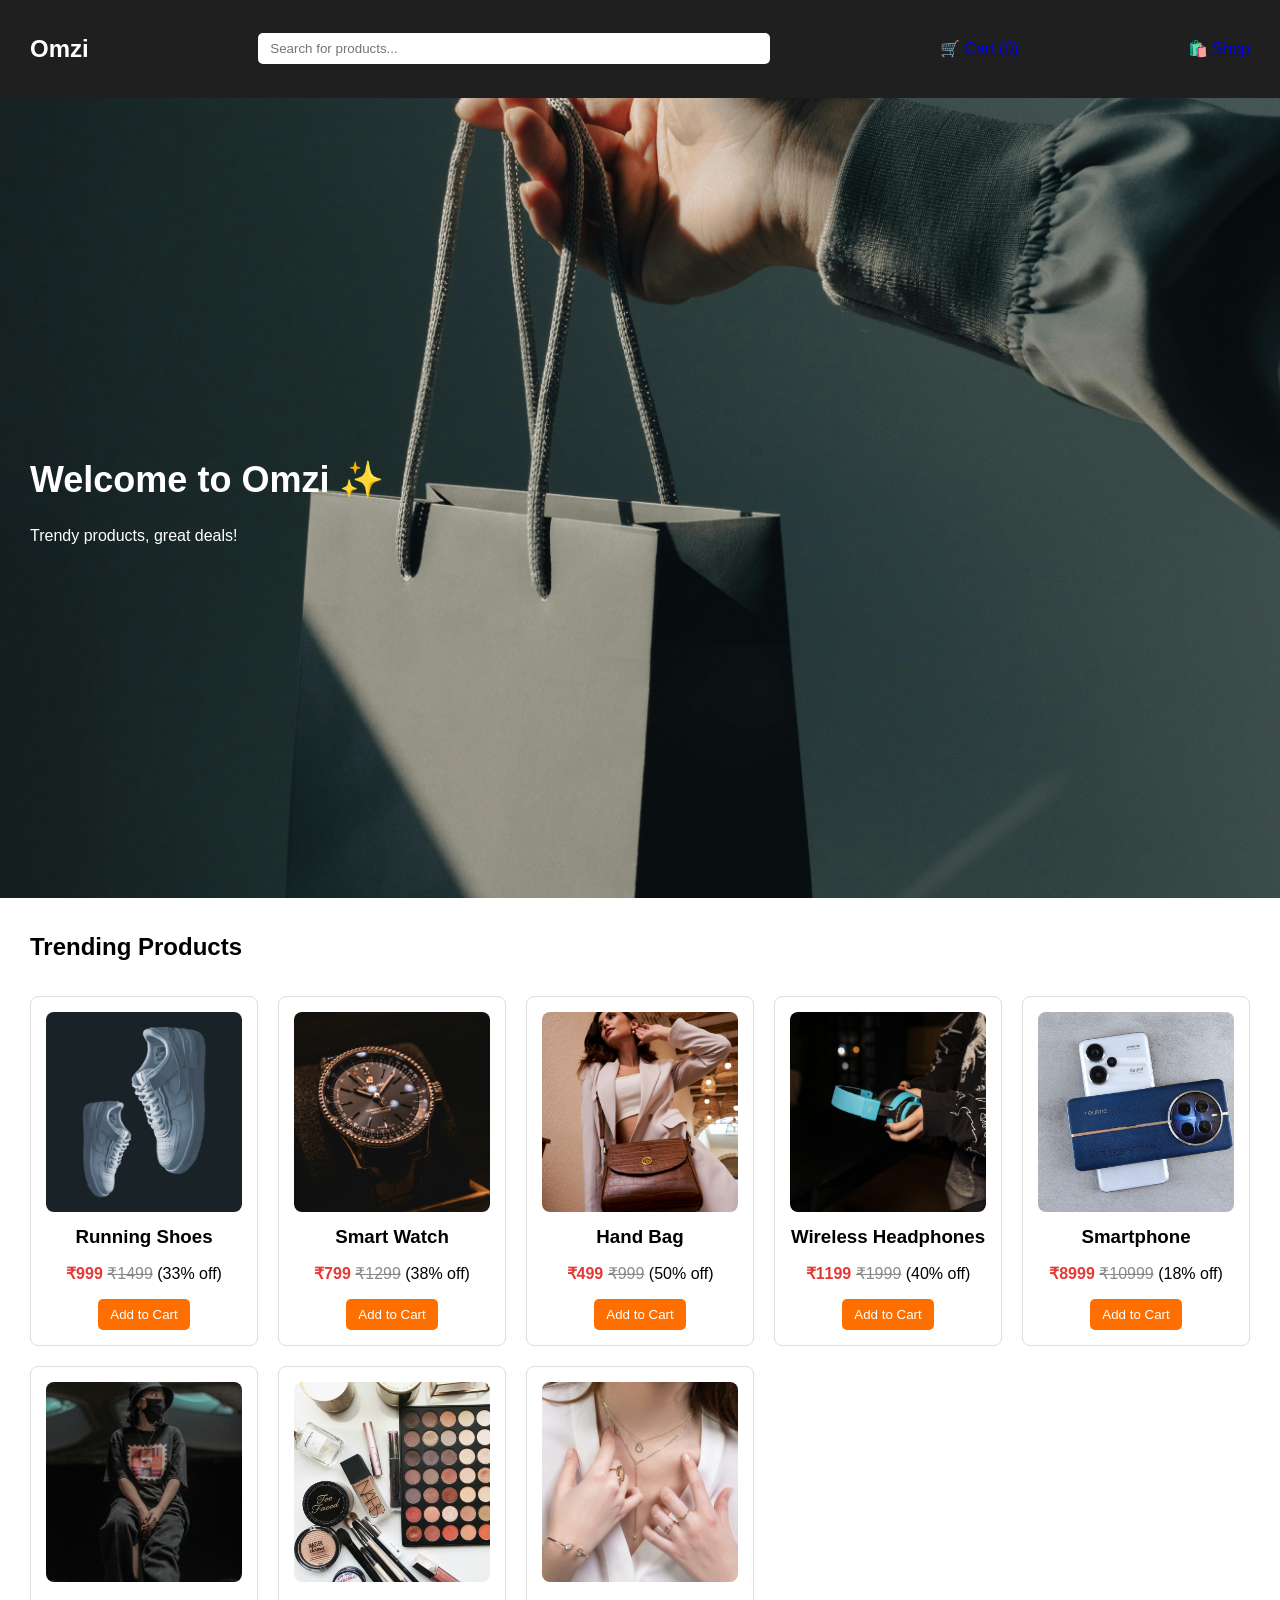
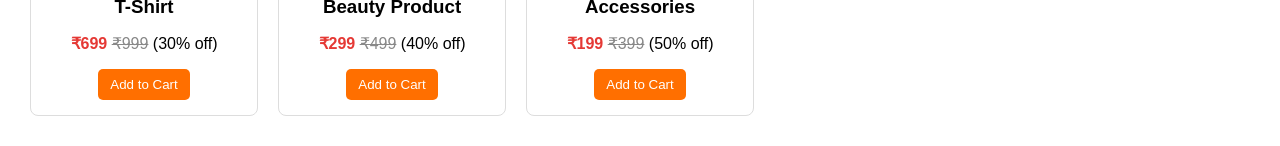
<file: Omzi shopping/index.html>
<!-- home.html -->
<!DOCTYPE html>
<html>
<head>
    <title>Omzi</title>
    <link rel="stylesheet" href="css/style.css">
</head>
<body>

<nav class="navbar">
    <h2>Omzi</h2>
    <input type="text" id="search" placeholder="Search for products...">
    <a href="cart.html">🛒 Cart (<span id="cart-count">0</span>)</a>
    <a href="shop.html">🛍️ Shop</a>
</nav>

<div class="hero">
    <h1>Welcome to Omzi ✨</h1>
    <p>Trendy products, great deals!</p>
</div>

<h2 class="section-title">Trending Products</h2>
<div id="product-list" class="products"></div>

<script src="js/script.js"></script>

</body> 
</html>
</file>
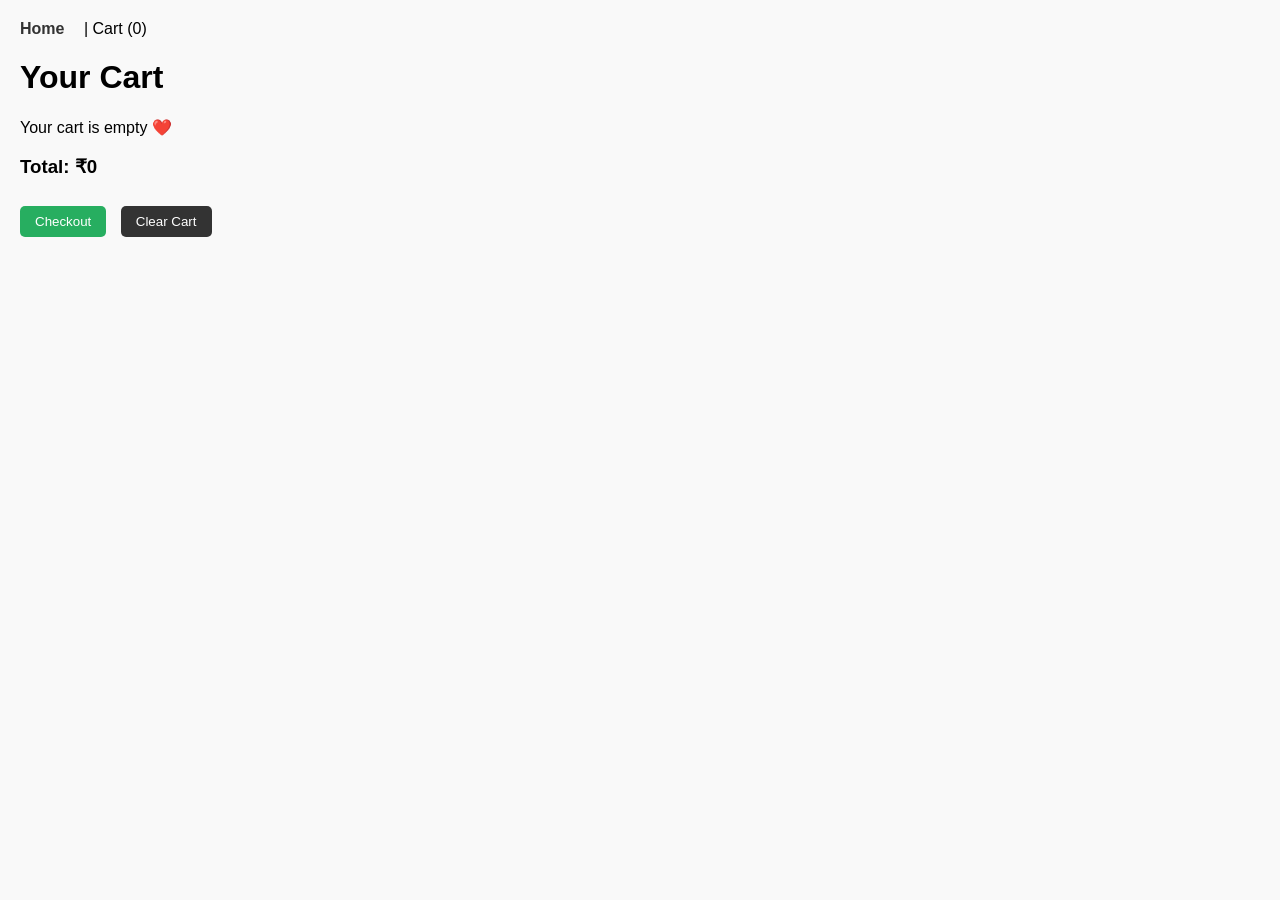
<file: Omzi shopping/cart.html>
<!DOCTYPE html>
<html lang="en">
<head>
    <meta charset="UTF-8">
    <title>Omzi - Cart</title>
    <link rel="stylesheet" href="css/style.css">
    <style>
        body { font-family: Arial, sans-serif; padding:20px; background:#f9f9f9; }
        nav { margin-bottom:20px; }
        nav a { margin-right:15px; text-decoration:none; font-weight:bold; color:#333; }
        .cart-item { display:flex; align-items:center; margin-bottom:15px; border-bottom:1px solid #ccc; padding-bottom:10px; background:#fff; border-radius:8px; padding:10px; }
        .cart-item img { width:80px; height:80px; object-fit:cover; margin-right:15px; border-radius:5px; }
        .cart-item h4 { margin:0; }
        .cart-item p { margin:5px 0; }
        .cart-item button { margin-left:auto; padding:5px 10px; cursor:pointer; border:none; border-radius:5px; background:#c0392b; color:#fff; }
        .qty-btn { padding:2px 6px; margin:0 5px; cursor:pointer; }
        .price { font-weight:bold; color:green; }
        .old-price { text-decoration:line-through; color:#999; margin-left:5px; font-size:0.9em; }
        #clear-cart, #checkout-btn { margin-top:10px; padding:8px 15px; cursor:pointer; background:#333; color:#fff; border:none; border-radius:5px; margin-right:10px; }
        #checkout-btn { background:#27ae60; }
        @media(max-width:600px){ .cart-item{flex-direction:column; align-items:flex-start;} .cart-item button{margin-left:0; margin-top:5px;} }
    </style>
</head>
<body>

    <nav>
        <a href="index.html">Home</a> |
        Cart (<span id="cart-count">0</span>)
    </nav>

    <h1>Your Cart</h1>
    <div id="cart-items"></div>
    <h3>Total: ₹<span id="total">0</span></h3>
    <button id="checkout-btn">Checkout</button>
    <button id="clear-cart">Clear Cart</button>

    <script>
        // --- Products array must match homepage ---
        let products = [
            {id:1, name:"Running Shoes", price:999, oldPrice:1499, image:"images/shoes/shoes.jpg"},
            {id:2, name:"Smart Watch", price:799, oldPrice:1299, image:"images/watches/watch.jpg"},
            {id:3, name:"Hand Bag", price:499, oldPrice:999, image:"images/bags/bag.jpg"},
            {id:4, name:"Wireless Headphones", price:1199, oldPrice:1999, image:"images/electronics/wirelessheadphones.jpg"},
            {id:5, name:"Smartphone", price:8999, oldPrice:10999, image:"images/electronics/phones.jpg"},
            {id:6, name:"T-Shirt", price:699, oldPrice:999, image:"images/t_shirt/tshirt.jpg"},
            {id:7, name:"Beauty Product", price:299, oldPrice:499, image:"images/beauty/beauty.jpg"},
            {id:8, name:"Accessories", price:199, oldPrice:399, image:"images/accessories/accessory.jpg"}
        ];

        // --- Load cart from localStorage ---
        let cart = JSON.parse(localStorage.getItem("cart")) || [];

        const cartContainer = document.getElementById("cart-items");
        const totalEl = document.getElementById("total");
        const cartCountEl = document.getElementById("cart-count");

        // --- Display cart items ---
        function displayCart(){
            cartContainer.innerHTML = "";
            let total = 0;
            if(cart.length === 0){
                cartContainer.innerHTML = "<p>Your cart is empty ❤️</p>";
            } else {
                cart.forEach(item=>{
                    const product = products.find(p=>p.id===item.id);
                    if(product){
                        total += product.price * item.qty;
                        cartContainer.innerHTML += `
                            <div class="cart-item">
                                <img src="${product.image}" alt="${product.name}" onerror="this.src='images/placeholder.jpg'">
                                <div>
                                    <h4>${product.name}</h4>
                                    <p>
                                        <span class="price">₹${product.price}</span>
                                        <span class="old-price">₹${product.oldPrice}</span>
                                    </p>
                                    <p>Quantity: 
                                        <button class="qty-btn" onclick="changeQty(${product.id}, -1)">-</button>
                                        ${item.qty}
                                        <button class="qty-btn" onclick="changeQty(${product.id}, 1)">+</button>
                                    </p>
                                </div>
                                <button onclick="removeFromCart(${product.id})">Remove</button>
                            </div>
                        `;
                    }
                });
            }
            totalEl.innerText = total;
            cartCountEl.innerText = cart.reduce((acc,i)=>acc+i.qty,0);
        }

        // --- Change quantity ---
        function changeQty(id, delta){
            const index = cart.findIndex(i=>i.id===id);
            if(index>=0){
                cart[index].qty += delta;
                if(cart[index].qty <1) cart.splice(index,1);
                localStorage.setItem("cart", JSON.stringify(cart));
                displayCart();
            }
        }

        // --- Remove item ---
        function removeFromCart(id){
            cart = cart.filter(i=>i.id!==id);
            localStorage.setItem("cart", JSON.stringify(cart));
            displayCart();
        }

        // --- Clear cart ---
        document.getElementById("clear-cart").addEventListener("click", ()=>{
            cart = [];
            localStorage.setItem("cart", JSON.stringify(cart));
            displayCart();
        });

        // --- Checkout button ---
        document.getElementById("checkout-btn").addEventListener("click", function(){
            if(cart.length === 0){
                alert("Your cart is empty! Add items before checkout.");
            } else {
                window.location.href = "checkout.html";
            }
        });

        // --- Initial render ---
        displayCart();
    </script>

</body>
</html>
</file>
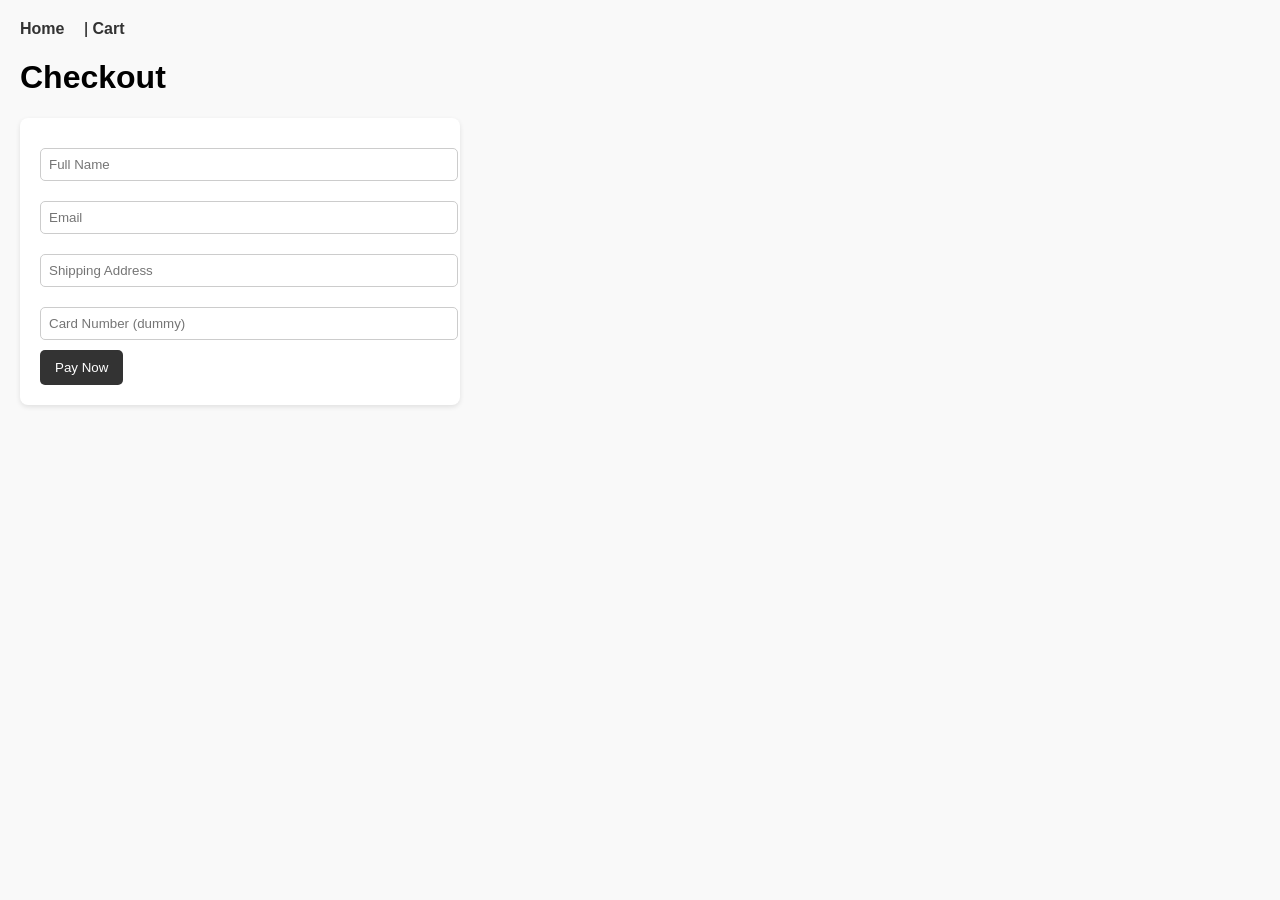
<file: Omzi shopping/checkout.html>
<!DOCTYPE html>
<html lang="en">
<head>
    <meta charset="UTF-8">
    <title>Omzi - Checkout</title>
    <link rel="stylesheet" href="css/style.css">
    <style>
        body { font-family: Arial, sans-serif; padding:20px; background:#f9f9f9; }
        nav { margin-bottom:20px; }
        nav a { margin-right:15px; text-decoration:none; font-weight:bold; color:#333; }
        form { max-width:400px; background:#fff; padding:20px; border-radius:8px; box-shadow:0 2px 5px rgba(0,0,0,0.1); }
        input { width:100%; padding:8px; margin:10px 0; border-radius:5px; border:1px solid #ccc; }
        button { padding:10px 15px; border:none; border-radius:5px; background:#333; color:#fff; cursor:pointer; }
        #success { margin-top:20px; color:green; font-weight:bold; }
    </style>
</head>
<body>
    <nav>
        <a href="index.html">Home</a> |
        <a href="cart.html">Cart</a>
    </nav>

    <h1>Checkout</h1>
    <form id="checkout-form">
        <input type="text" id="name" placeholder="Full Name" required>
        <input type="email" id="email" placeholder="Email" required>
        <input type="text" id="address" placeholder="Shipping Address" required>
        <input type="text" id="card" placeholder="Card Number (dummy)" required>
        <button type="submit">Pay Now</button>
    </form>

    <div id="success"></div>

    <script>
        let cart = JSON.parse(localStorage.getItem("cart")) || [];

        document.getElementById("checkout-form").addEventListener("submit", function(e){
            e.preventDefault();

            if(cart.length === 0){
                alert("Your cart is empty!");
                return;
            }

            // simulate payment success
            document.getElementById("success").innerText = "Payment Successful! 🎉 Your order has been placed.";

            // clear cart
            cart = [];
            localStorage.setItem("cart", JSON.stringify(cart));

            // optional: redirect to homepage after 3 seconds
            setTimeout(()=>{ window.location.href = "index.html"; }, 3000);
        });
    </script>
</body>
</html>
</file>
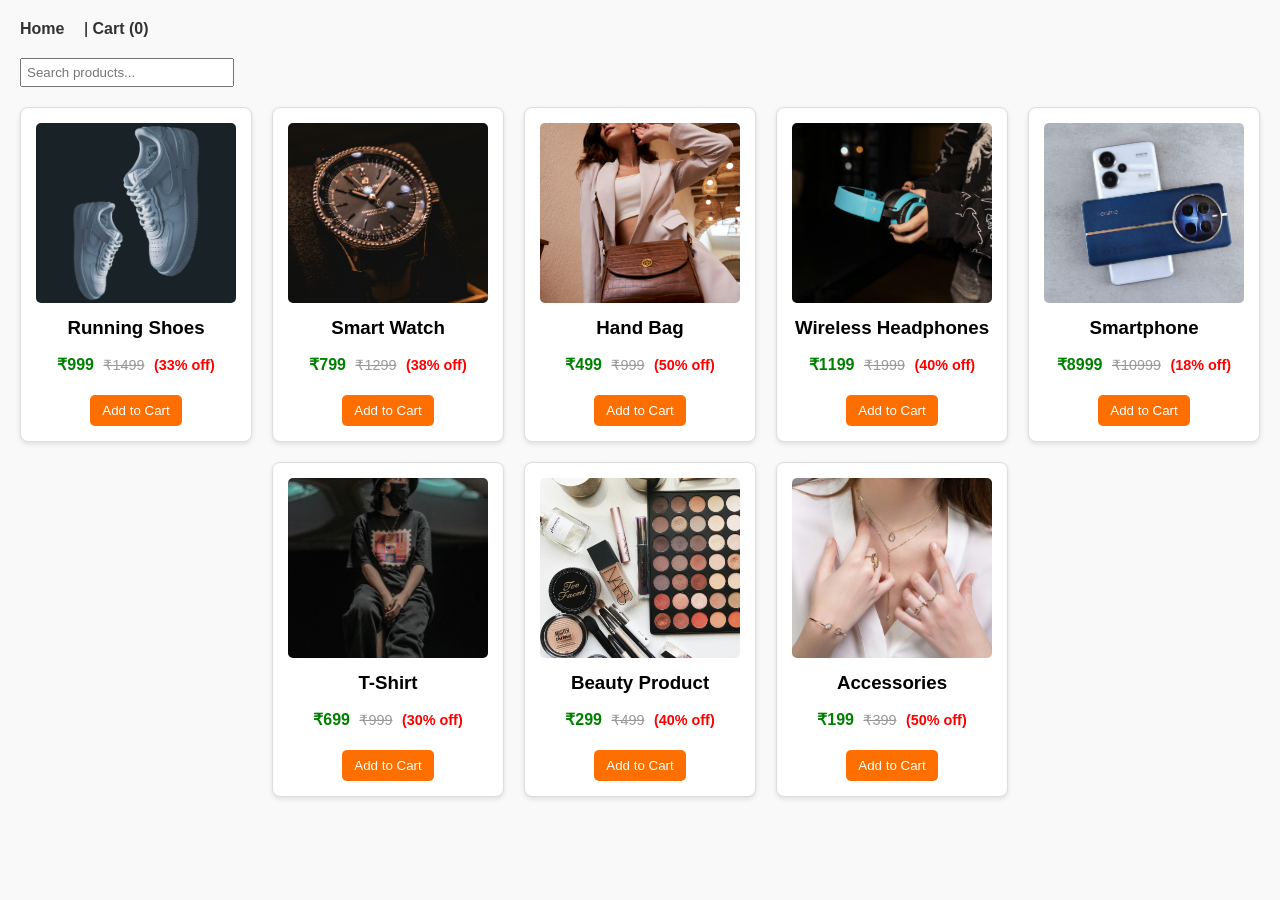
<file: Omzi shopping/old-index.html>
<!DOCTYPE html>
<html lang="en">
<head>
    <meta charset="UTF-8">
    <title>Omzi - Home</title>
    <link rel="stylesheet" href="css/style.css">
    <style>
        body { font-family: Arial, sans-serif; margin:0; padding:20px; background:#f9f9f9; }
        nav { margin-bottom:20px; }
        nav a { margin-right:15px; text-decoration:none; font-weight:bold; color:#333; }
        #search { padding:5px; width:200px; margin-bottom:20px; }
        #product-list { display:flex; flex-wrap:wrap; gap:20px; justify-content:center; }
        .card { background:#fff; padding:15px; border-radius:8px; width:200px; box-shadow:0 2px 5px rgba(0,0,0,0.1); transition:0.3s; text-align:center; }
        .card:hover { transform:translateY(-5px); box-shadow:0 5px 15px rgba(0,0,0,0.2); }
        .card img { width:100%; height:180px; object-fit:cover; border-radius:5px; }
        .price { font-weight:bold; color:green; }
        .old-price { text-decoration:line-through; color:#999; margin-left:5px; font-size:0.9em; }
        .discount { color:red; font-weight:bold; margin-left:5px; font-size:0.9em; }
        button { padding:5px 10px; margin-top:5px; cursor:pointer; border:none; border-radius:5px; background:#333; color:#fff; }
        @media(max-width:600px){ #product-list{flex-direction:column; align-items:center;} .card{width:90%;} }
    </style>
</head>
<body>
    <nav>
        <a href="index.html">Home</a> |
        <a href="cart.html">Cart (<span id="cart-count">0</span>)</a>
    </nav>

    <input type="text" id="search" placeholder="Search products...">
    <div id="product-list"></div>

    <script src="js/script.js"></script>
</body>
</html>
</file>
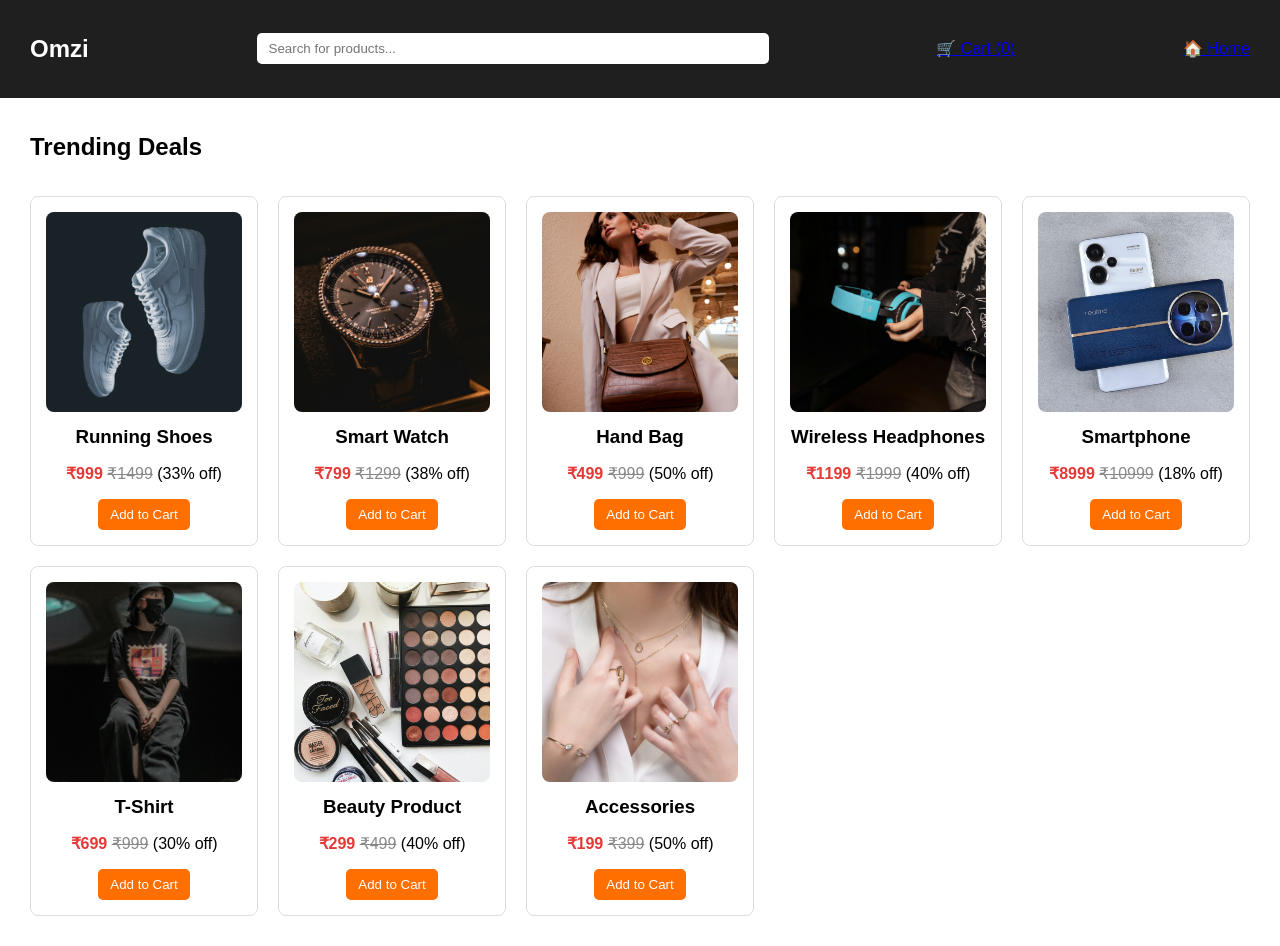
<file: Omzi shopping/shop.html>
<!DOCTYPE html>
<html>
<head>
    <title>Omzi Shop</title>
    <link rel="stylesheet" href="css/style.css">
</head>
<body>

<!-- NAVBAR -->
<nav class="navbar">
    <h2>Omzi</h2>
    <input type="text" id="search" placeholder="Search for products...">
    <a href="cart.html">🛒 Cart (<span id="cart-count">0</span>)</a>
    <a href="home.html">🏠 Home</a>
</nav>

<!-- TRENDING DEALS -->
<h2 class="section-title">Trending Deals</h2>
<div class="products" id="product-list"></div>

<script src="js/script.js"></script>
</body>
</html>
</file>
<file: Omzi shopping/css/style.css>
/* GENERAL */
body {
    margin: 0;
    font-family: 'Poppins', sans-serif;
}

/* NAVBAR */
.navbar {
    background: #1f1f1f;
    color: #fff;
    padding: 15px 30px;
    display: flex;
    justify-content: space-between;
    align-items: center;
}

.navbar input {
    width: 40%;
    padding: 8px 12px;
    border-radius: 5px;
    border: none;
}

/* HERO SECTION */
.hero {
    background: url('../images/hero.jpg') no-repeat center center;
    background-size: cover;
    height: 800px;
    color: white;
    display: flex;
    flex-direction: column;
    justify-content: center;
    padding-left: 30px;
}
@media (max-width: 768px) {
    .hero {
        height: 350px; /* smaller height on mobile */
        padding-left: 20px;
    }

    .hero h1 {
        font-size: 28px;
    }

    .hero p {
        font-size: 16px;
    }
}

.hero h1 {
    font-size: 36px;
    margin-bottom: 10px;
}

/* SECTION TITLE */
.section-title {
    padding: 15px 30px;
    font-size: 24px;
    font-weight: bold;
}

/* PRODUCTS GRID */
.products {
    display: grid;
    grid-template-columns: repeat(auto-fit, minmax(200px, 1fr));
    gap: 20px;
    padding: 0 30px 30px 30px;
}

/* PRODUCT CARD */
.card {
    border: 1px solid #ddd;
    border-radius: 8px;
    padding: 15px;
    text-align: center;
    transition: transform 0.3s;
}

.card:hover {
    transform: translateY(-5px);
    box-shadow: 0 5px 15px rgba(0,0,0,0.2);
}

.card img {
    width: 100%;
    height: 200px;
    object-fit: cover;
    border-radius: 8px;
}

.card h3 {
    margin: 10px 0 5px 0;
}

.price {
    color: #e53935;
    font-weight: bold;
}

.old-price {
    text-decoration: line-through;
    color: #888;
    margin-bottom: 10px;
}

.card button {
    background-color: #ff6f00;
    color: white;
    border: none;
    padding: 8px 12px;
    border-radius: 5px;
    cursor: pointer;
    transition: background 0.3s;
}

.card button:hover {
    background-color: #ff8f00;
}
</file>
